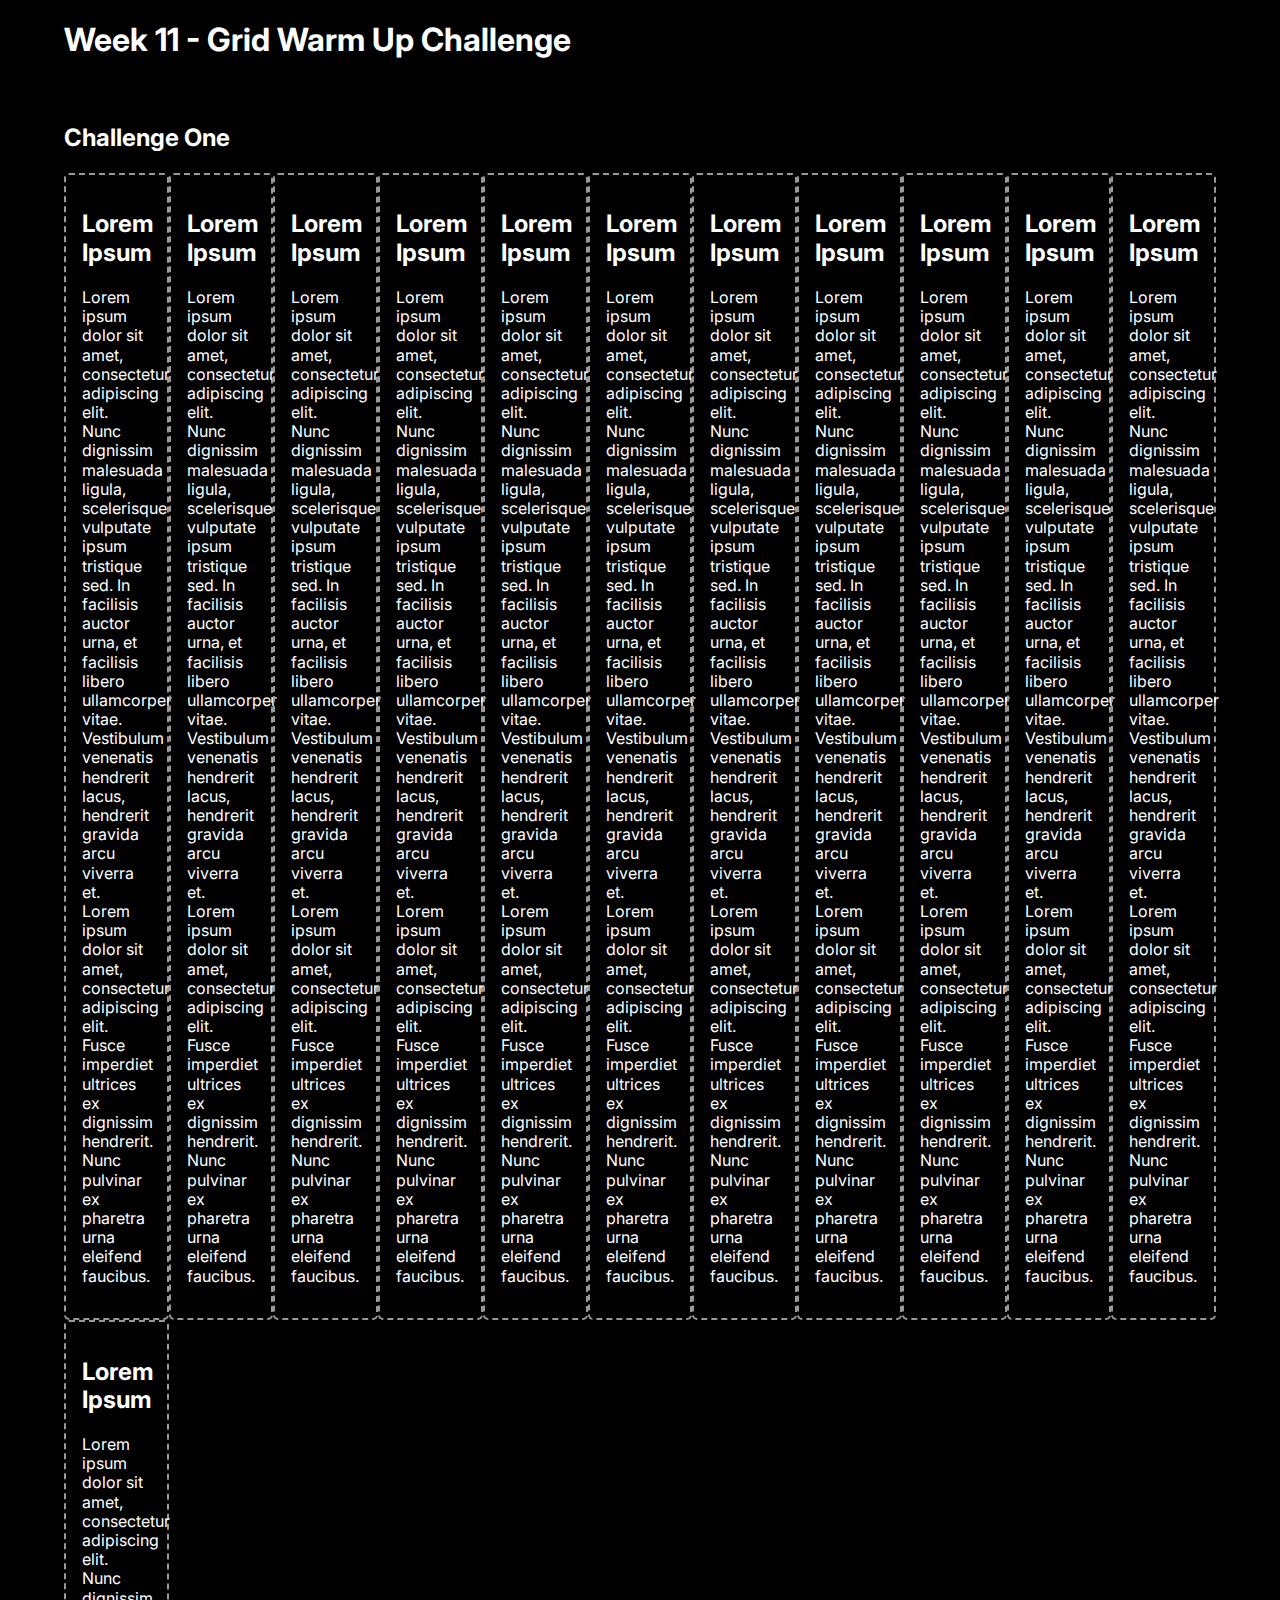
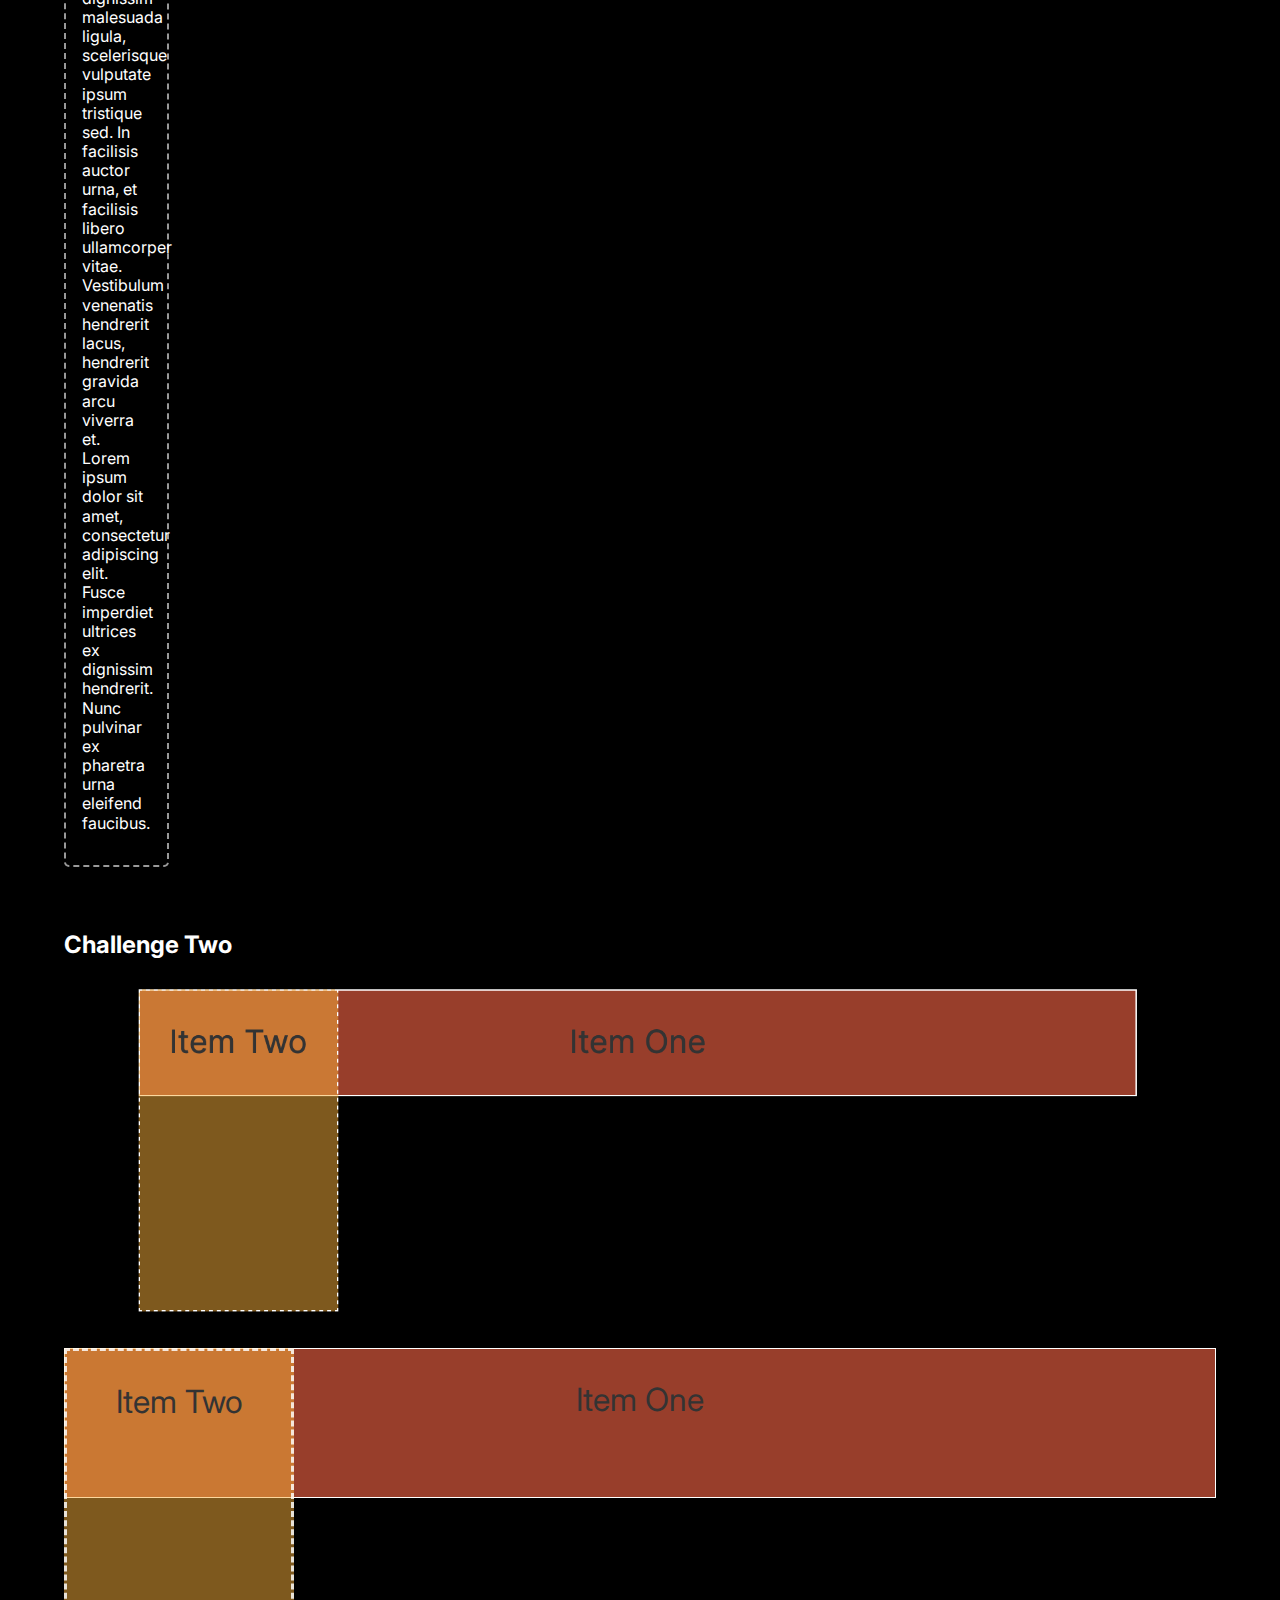
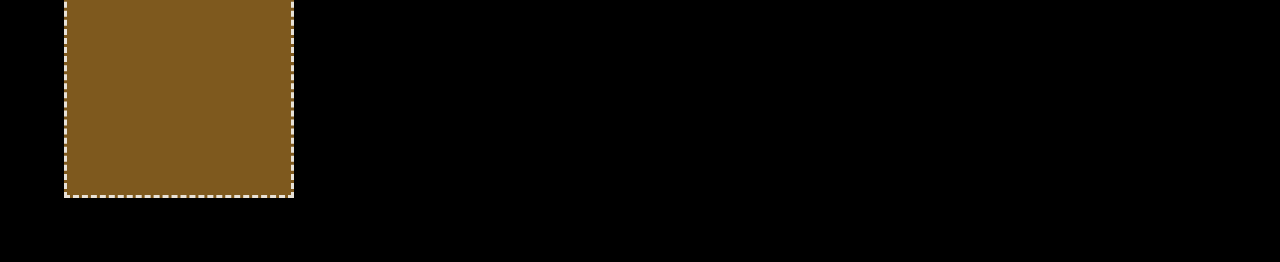
<file: week 11-warm_up_activity/index.html>
<!DOCTYPE html>
<html lang="en">

<head>
    <meta charset="UTF-8">
    <meta name="viewport" content="width=device-width, initial-scale=1.0">
    <link href="main.css" rel="stylesheet">
    <title>Week 11 Warm Up Challenge</title>
</head>

<body>
    <main>
        <header>
            <h1> Week 11 - Grid Warm Up Challenge</h1>
        </header>
        <section>
            <h2> Challenge One </h2>
            <div class="grid-ex-1">
                <article>
                    <h2>Lorem Ipsum</h2>
                    <p>Lorem ipsum dolor sit amet, consectetur adipiscing elit. Nunc dignissim malesuada ligula,
                        scelerisque
                        vulputate ipsum tristique sed. In facilisis auctor urna, et facilisis libero ullamcorper vitae.
                        Vestibulum venenatis hendrerit lacus, hendrerit gravida arcu viverra et. Lorem ipsum dolor sit
                        amet,
                        consectetur adipiscing elit. Fusce imperdiet ultrices ex dignissim hendrerit. Nunc pulvinar ex
                        pharetra urna eleifend faucibus.</p>
                </article>
                <article>
                    <h2>Lorem Ipsum</h2>
                    <p>Lorem ipsum dolor sit amet, consectetur adipiscing elit. Nunc dignissim malesuada ligula,
                        scelerisque
                        vulputate ipsum tristique sed. In facilisis auctor urna, et facilisis libero ullamcorper vitae.
                        Vestibulum venenatis hendrerit lacus, hendrerit gravida arcu viverra et. Lorem ipsum dolor sit
                        amet,
                        consectetur adipiscing elit. Fusce imperdiet ultrices ex dignissim hendrerit. Nunc pulvinar ex
                        pharetra urna eleifend faucibus.</p>
                </article>
                <article>
                    <h2>Lorem Ipsum</h2>
                    <p>Lorem ipsum dolor sit amet, consectetur adipiscing elit. Nunc dignissim malesuada ligula,
                        scelerisque
                        vulputate ipsum tristique sed. In facilisis auctor urna, et facilisis libero ullamcorper vitae.
                        Vestibulum venenatis hendrerit lacus, hendrerit gravida arcu viverra et. Lorem ipsum dolor sit
                        amet,
                        consectetur adipiscing elit. Fusce imperdiet ultrices ex dignissim hendrerit. Nunc pulvinar ex
                        pharetra urna eleifend faucibus.</p>
                </article>
                <article>
                    <h2>Lorem Ipsum</h2>
                    <p>Lorem ipsum dolor sit amet, consectetur adipiscing elit. Nunc dignissim malesuada ligula,
                        scelerisque
                        vulputate ipsum tristique sed. In facilisis auctor urna, et facilisis libero ullamcorper vitae.
                        Vestibulum venenatis hendrerit lacus, hendrerit gravida arcu viverra et. Lorem ipsum dolor sit
                        amet,
                        consectetur adipiscing elit. Fusce imperdiet ultrices ex dignissim hendrerit. Nunc pulvinar ex
                        pharetra urna eleifend faucibus.</p>
                </article>
                <article>
                    <h2>Lorem Ipsum</h2>
                    <p>Lorem ipsum dolor sit amet, consectetur adipiscing elit. Nunc dignissim malesuada ligula,
                        scelerisque
                        vulputate ipsum tristique sed. In facilisis auctor urna, et facilisis libero ullamcorper vitae.
                        Vestibulum venenatis hendrerit lacus, hendrerit gravida arcu viverra et. Lorem ipsum dolor sit
                        amet,
                        consectetur adipiscing elit. Fusce imperdiet ultrices ex dignissim hendrerit. Nunc pulvinar ex
                        pharetra urna eleifend faucibus.</p>
                </article>
                <article>
                    <h2>Lorem Ipsum</h2>
                    <p>Lorem ipsum dolor sit amet, consectetur adipiscing elit. Nunc dignissim malesuada ligula,
                        scelerisque
                        vulputate ipsum tristique sed. In facilisis auctor urna, et facilisis libero ullamcorper vitae.
                        Vestibulum venenatis hendrerit lacus, hendrerit gravida arcu viverra et. Lorem ipsum dolor sit
                        amet,
                        consectetur adipiscing elit. Fusce imperdiet ultrices ex dignissim hendrerit. Nunc pulvinar ex
                        pharetra urna eleifend faucibus.</p>
                </article>
                <article>
                    <h2>Lorem Ipsum</h2>
                    <p>Lorem ipsum dolor sit amet, consectetur adipiscing elit. Nunc dignissim malesuada ligula,
                        scelerisque
                        vulputate ipsum tristique sed. In facilisis auctor urna, et facilisis libero ullamcorper vitae.
                        Vestibulum venenatis hendrerit lacus, hendrerit gravida arcu viverra et. Lorem ipsum dolor sit
                        amet,
                        consectetur adipiscing elit. Fusce imperdiet ultrices ex dignissim hendrerit. Nunc pulvinar ex
                        pharetra urna eleifend faucibus.</p>
                </article>
                <article>
                    <h2>Lorem Ipsum</h2>
                    <p>Lorem ipsum dolor sit amet, consectetur adipiscing elit. Nunc dignissim malesuada ligula,
                        scelerisque
                        vulputate ipsum tristique sed. In facilisis auctor urna, et facilisis libero ullamcorper vitae.
                        Vestibulum venenatis hendrerit lacus, hendrerit gravida arcu viverra et. Lorem ipsum dolor sit
                        amet,
                        consectetur adipiscing elit. Fusce imperdiet ultrices ex dignissim hendrerit. Nunc pulvinar ex
                        pharetra urna eleifend faucibus.</p>
                </article>
                <article>
                    <h2>Lorem Ipsum</h2>
                    <p>Lorem ipsum dolor sit amet, consectetur adipiscing elit. Nunc dignissim malesuada ligula,
                        scelerisque
                        vulputate ipsum tristique sed. In facilisis auctor urna, et facilisis libero ullamcorper vitae.
                        Vestibulum venenatis hendrerit lacus, hendrerit gravida arcu viverra et. Lorem ipsum dolor sit
                        amet,
                        consectetur adipiscing elit. Fusce imperdiet ultrices ex dignissim hendrerit. Nunc pulvinar ex
                        pharetra urna eleifend faucibus.</p>
                </article>
                <article>
                    <h2>Lorem Ipsum</h2>
                    <p>Lorem ipsum dolor sit amet, consectetur adipiscing elit. Nunc dignissim malesuada ligula,
                        scelerisque
                        vulputate ipsum tristique sed. In facilisis auctor urna, et facilisis libero ullamcorper vitae.
                        Vestibulum venenatis hendrerit lacus, hendrerit gravida arcu viverra et. Lorem ipsum dolor sit
                        amet,
                        consectetur adipiscing elit. Fusce imperdiet ultrices ex dignissim hendrerit. Nunc pulvinar ex
                        pharetra urna eleifend faucibus.</p>
                </article>
                <article>
                    <h2>Lorem Ipsum</h2>
                    <p>Lorem ipsum dolor sit amet, consectetur adipiscing elit. Nunc dignissim malesuada ligula,
                        scelerisque
                        vulputate ipsum tristique sed. In facilisis auctor urna, et facilisis libero ullamcorper vitae.
                        Vestibulum venenatis hendrerit lacus, hendrerit gravida arcu viverra et. Lorem ipsum dolor sit
                        amet,
                        consectetur adipiscing elit. Fusce imperdiet ultrices ex dignissim hendrerit. Nunc pulvinar ex
                        pharetra urna eleifend faucibus.</p>
                </article>
                <article>
                    <h2>Lorem Ipsum</h2>
                    <p>Lorem ipsum dolor sit amet, consectetur adipiscing elit. Nunc dignissim malesuada ligula,
                        scelerisque
                        vulputate ipsum tristique sed. In facilisis auctor urna, et facilisis libero ullamcorper vitae.
                        Vestibulum venenatis hendrerit lacus, hendrerit gravida arcu viverra et. Lorem ipsum dolor sit
                        amet,
                        consectetur adipiscing elit. Fusce imperdiet ultrices ex dignissim hendrerit. Nunc pulvinar ex
                        pharetra urna eleifend faucibus.</p>
                </article>
            </div>
        </section>
        <section>
            <h2> Challenge Two </h2>
            <div class="image">
                <img src="assets/example.png" alt="example layout">
            </div>
            <div class="grid-ex-2">
                <div id="itemone">
                    <p> Item One</p>
                </div>
                <div id="itemtwo">
                    <p> Item Two </p>
                </div>
            </div>
        </section>
    </main>
</body>

</html>
</file>
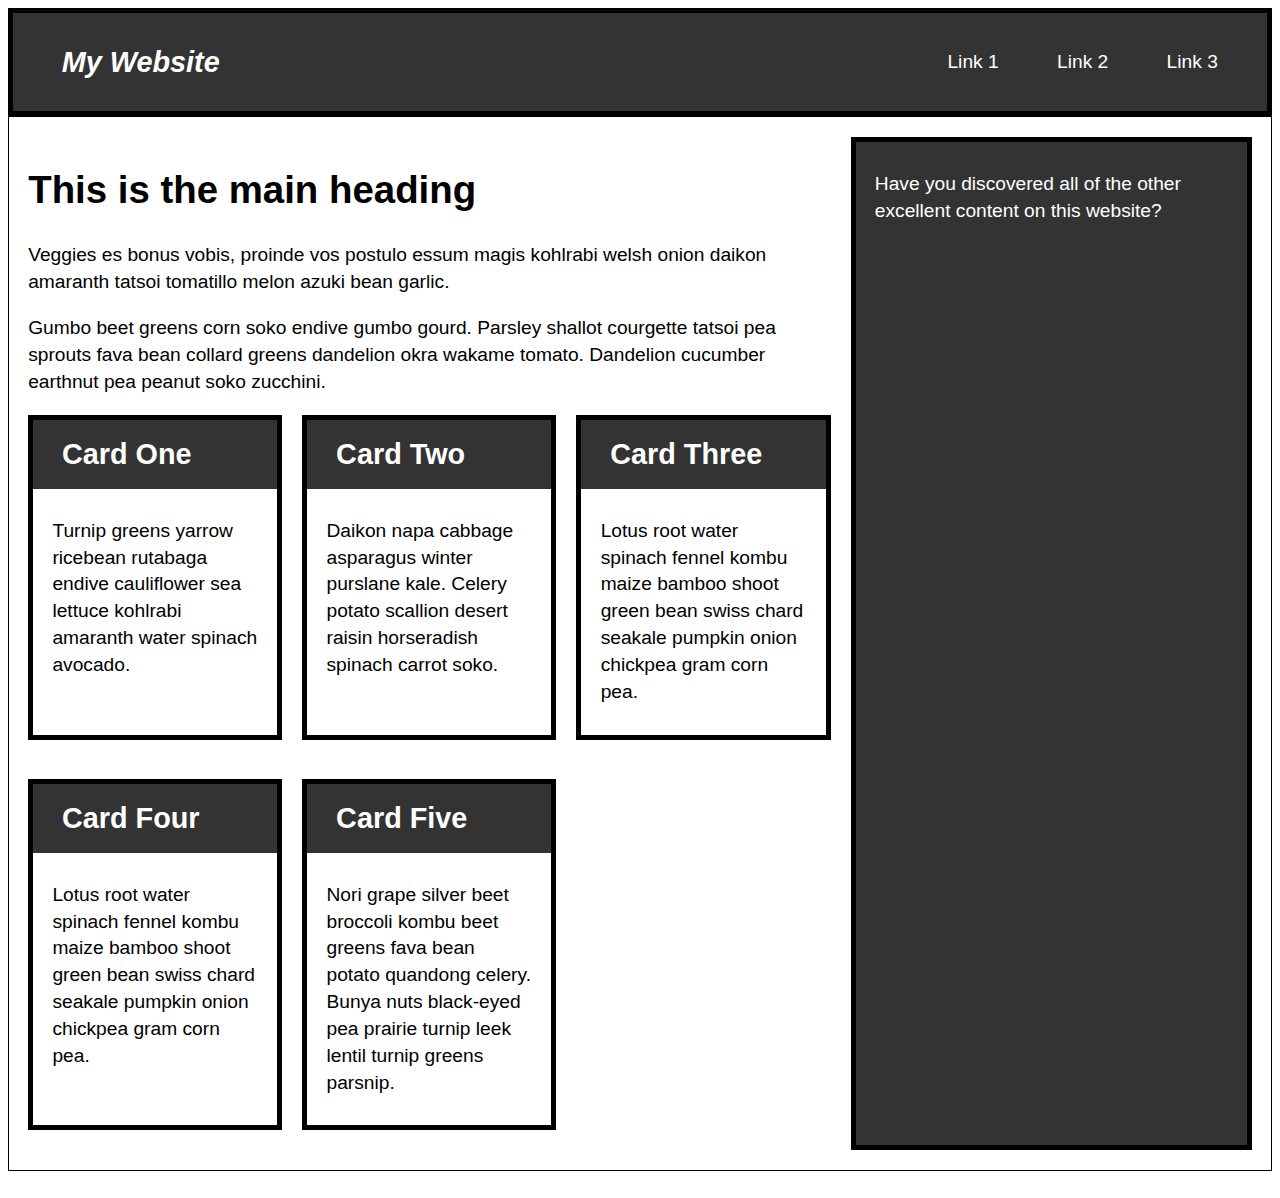
<file: week 12 warm_up/index.html>
<!DOCTYPE html>
<html lang="en">
  <head>
    <meta charset="utf-8"/>
    <meta name="viewport" content="width=device-width" />
    <title>Responsive Web Design Task: Task</title>
    <link rel="stylesheet" href="./styles/styles.css"/>
    <style>
      * {
        box-sizing: border-box;
      }

      html {
        font: 1.2em/1.4 Arial, Helvetica, sans-serif;
      }

      body {
        padding: 0 0 1em;
      }

      header {
        background-color: #333;
        color: #fff;
        border: 5px solid #000;
      }

      header ul {
        list-style: none;
        margin: 0;
        padding: 0;
      }

      header a {
        color: #fff;
        text-decoration: none;
        display: block;
        padding: 0.5em 1em;
        border-top: 1px solid #999;
      }

      header .title {
        font-size: 150%;
        font-style: italic;
        font-weight: bold;
        padding: 1em;
      }

      main {
        padding: 0 1em;
      }

      .cards {
        list-style: none;
        margin: 0;
        padding: 0;
      }

      .cards li {
        border: 5px solid #000;
        margin-bottom: 1em;
      }

      .cards h2 {
        background-color: #333;
        color: #fff;
        margin: 0;
        padding: 0.5em 1em;
      }

      .cards .inner {
        padding: 0.5em 1em;
      }

      .sidebar {
        background-color: #333;
        border: 5px solid #000;
        padding: 0.5em 1em;
        color: #fff;
      }
    </style>
  </head>

  <body>
    <header>
      <div class="title">My Website</div>
      <nav>
        <ul>
          <li>
            <a href="">Link 1</a>
          </li>
          <li>
            <a href="">Link 2</a>
          </li>
          <li>
            <a href="">Link 3</a>
          </li>
        </ul>
      </nav>

    </header>

    <main>
      <article>
        <h1>This is the main heading</h1>
        <p>Veggies es bonus vobis, proinde vos postulo essum magis kohlrabi welsh onion daikon amaranth tatsoi tomatillo melon azuki bean garlic.</p>

        <p>Gumbo beet greens corn soko endive gumbo gourd. Parsley shallot courgette tatsoi pea sprouts fava bean collard greens dandelion okra wakame tomato. Dandelion cucumber earthnut pea peanut soko zucchini.</p>

        <ul class="cards">
          <li>
            <h2>Card One</h2>
            <div class="inner">
              <p>Turnip greens yarrow ricebean rutabaga endive cauliflower sea lettuce kohlrabi amaranth water spinach avocado.</p>
            </div>
          </li>
          <li>
            <h2>Card Two</h2>
            <div class="inner">
              <p>Daikon napa cabbage asparagus winter purslane kale. Celery potato scallion desert raisin horseradish spinach carrot soko.</p>
            </div>
          </li>
          <li>
            <h2>Card Three</h2>
            <div class="inner">
              <p>Lotus root water spinach fennel kombu maize bamboo shoot green bean swiss chard seakale pumpkin onion chickpea gram corn pea.</p>
            </div>
          </li>
          <li>
            <h2>Card Four</h2>
            <div class="inner">
              <p>Lotus root water spinach fennel kombu maize bamboo shoot green bean swiss chard seakale pumpkin onion chickpea gram corn pea.</p>
            </div>
          </li>
          <li>
            <h2>Card Five</h2>
            <div class="inner">
              <p>Nori grape silver beet broccoli kombu beet greens fava bean potato quandong celery. Bunya nuts black-eyed pea prairie turnip leek lentil turnip greens parsnip.</p>
            </div>
          </li>

        </ul>
      </article>
      <aside class="sidebar">
        <p>Have you discovered all of the other excellent content on this website?</p>

      </aside>
    </main>

  </body>

</html>
</file>
<file: week 11-warm_up_activity/main.css>
@import url('https://fonts.googleapis.com/css2?family=Inter:wght@300;400;700&family=Oswald:wght@200;600&display=swap');

/* TYPOGRAPHY */
body {
    font-family: 'Inter', sans-serif;
    line-height: 1.2;
    background-color: #000;
    color: #fff;
}

.grid-ex-2 div p {
    color: #333;
    text-align: center;
    font-size: 2rem;
}

/* LAYOUT & APPEARANCE */
main {
    max-width: 90vw;
    margin: 0 auto;
}

section {
    margin: 4em 0;
}

div.image {
    width: 90%;
    margin: 0 auto; 
}

.image img {
    max-width: 100%; 
    height:auto;  
}

article {
    border: 2px dashed #999;
    border-radius: 5px;
    padding: 1em;
}

/* CHALLENGE ONE */ 

/* STEP ONE - Using the first section (.grid-ex-1), create a grid that allows for as many columns as will fit in the available space, with 100px as the  minimum size of the column and 1fr as the maximum column. Allow for auto-placement to take care of grid item placement  */

.grid-ex-1 {
    display: grid;
    grid-template-columns: repeat(auto-fit, minmax(100px, 1fr));
}


/* STEP TWO - uncomment out the remaining articles in .grid-ex-1. What do you notice?  Are these articles part of the explicit grid or implicit grid? */




/* CHALLENGE TWO */ 

/* STEP ONE */
/* Using grid, recreate the layout displayed in the image included in this section. Without changing the order of content in the HTML, how could you make Item One appear on top of Item Two? */

.grid-ex-2 {
    display: grid;
    height: 50vh;
    grid-template-columns: repeat(5, 1fr);
    grid-template-rows: repeat(3, 1fr);
}
/* grid parts */
#itemone {
    background-color: rgba(254, 104, 71, 0.6);
    color: #fff;
    font-family: 'Inter', sans-serif;
    font-size: 700;
    grid-column: 1/6;
    grid-row: 1/2;
    border:1px solid #fff;
}

#itemtwo {
    background-color: rgba(251, 177, 60, 0.5);
    color: #fff;
    font-family: 'Inter', sans-serif;
    font-size: 700;
    grid-row: 1/4;
    grid-column: 1/2;
    border:#ffffffd3 dashed;
}
</file>
<file: week 12 warm_up/styles/styles.css>
/* layout for screen size above 768px */
@media screen and (min-width:768px) {
    /* header */
    header{
        background-color: #333;
        color: #fff;
        border: 5px solid #000;
        display: flex;
        justify-content: space-between;
        align-items: center;
        padding: 0 20px;
    }
    header ul{
        display: flex;
        justify-content: space-between;
        align-items: center;
        list-style: none;
    }
    header ul li{
        margin: 0 10px;
        border: 0;
    }
    header ul li a{
        color: #fff;
        text-decoration: none;
        border-top: 0;
    }

    /* main part */
    main{
        display: grid;
        grid-template-columns: 4fr 2fr;
        grid-gap: 20px;
        margin: 0 auto;
        border: 1px solid black;
    }
    main article{
        padding: 20px 0;
    }
    main aside{
        margin: 20px 0;
    }
    .cards{
        display: grid;
        grid-template-columns: repeat(3, 1fr);
        grid-gap: 20px;
    }
}
</file>
